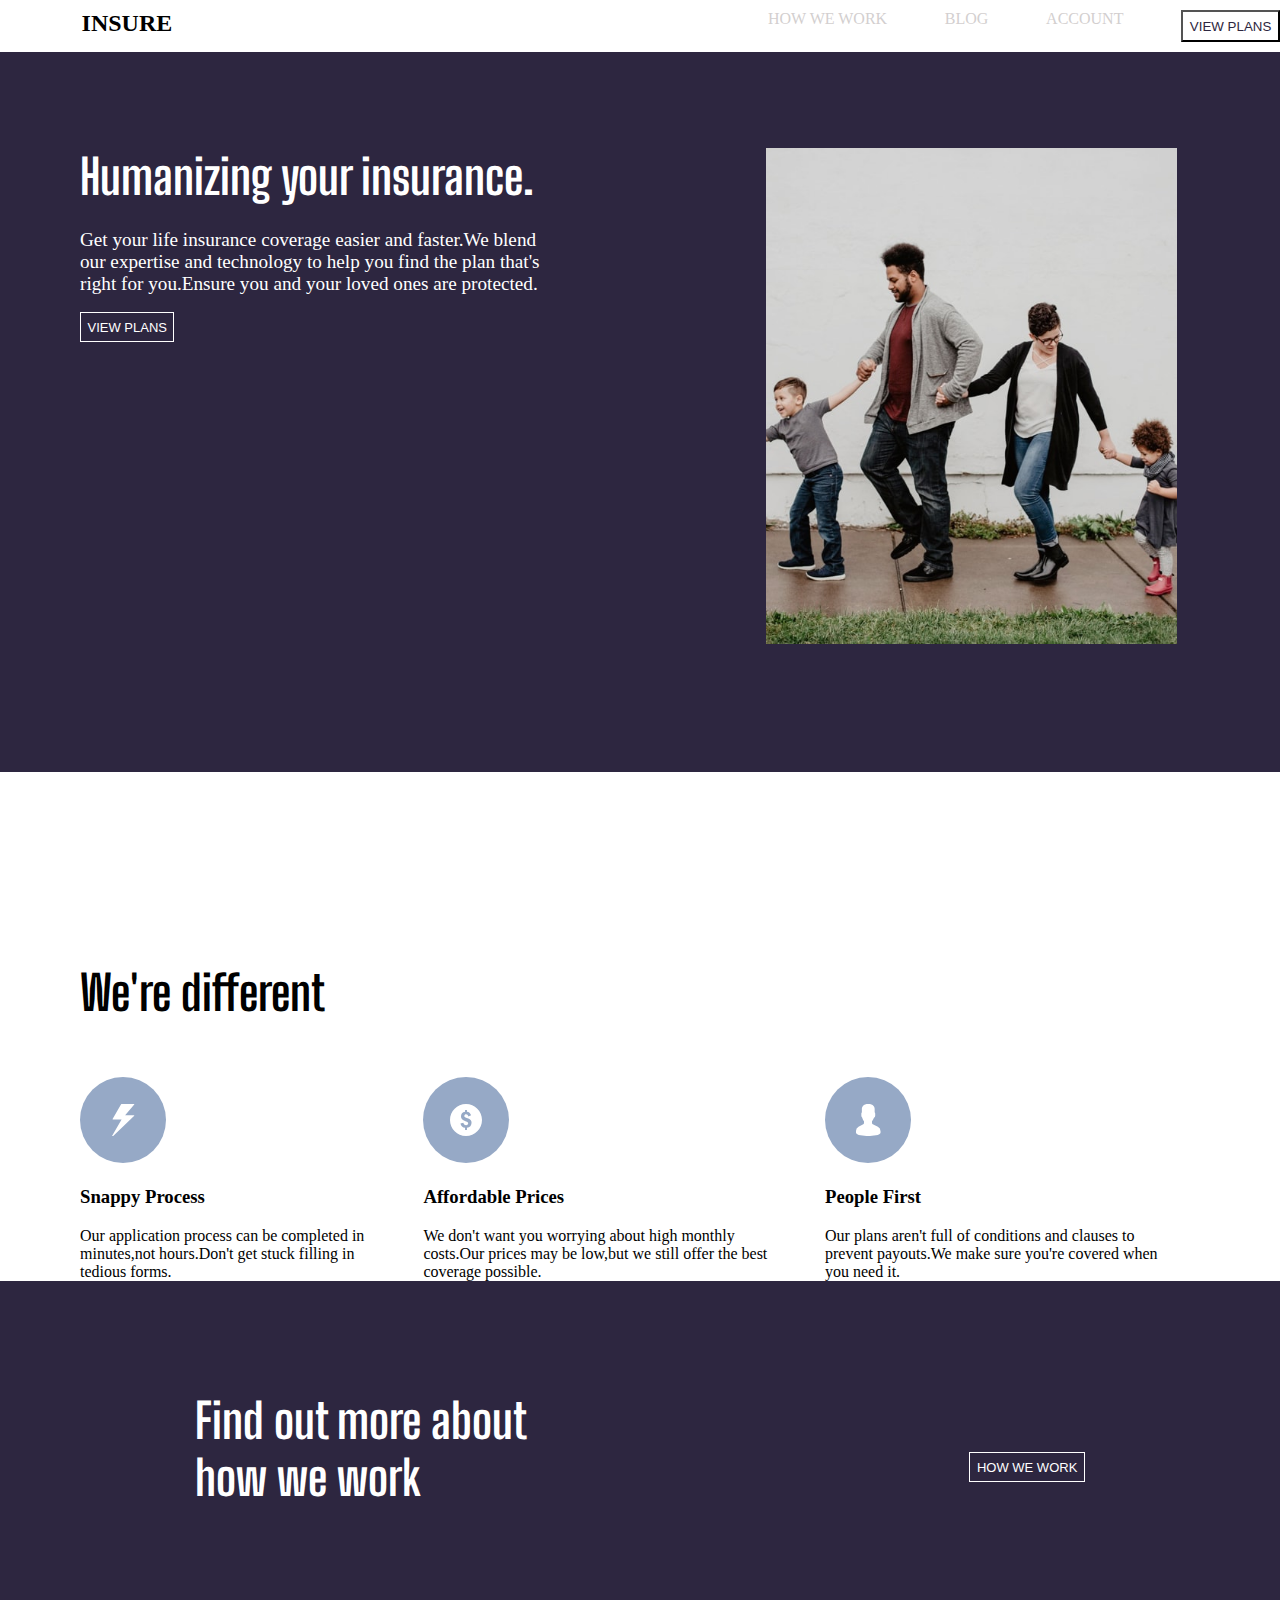
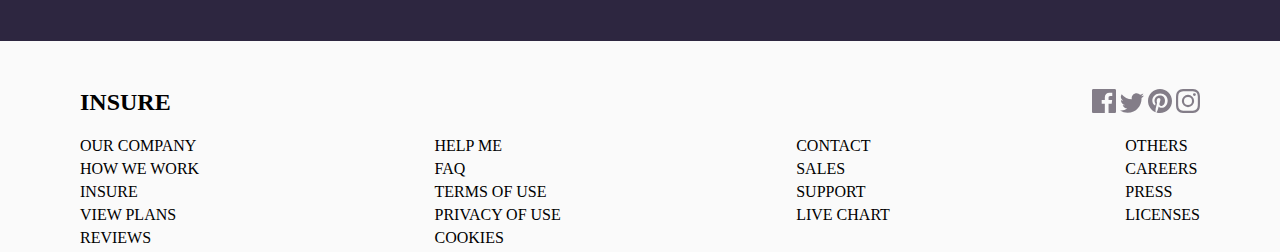
<file: index.html>
<!DOCTYPE html>
<html lang="en">
  <head>
    <meta charset="UTF-8">
    <meta name="viewport" content="width=device-width, initial-scale=1.0">
    <link rel="icon" type="image/png" sizes="32x32" href="./images/favicon-32x32.png">
    <link rel="stylesheet" href="https://fonts.googleapis.com/css?family=Sofia">
    <link rel="stylesheet" href="./src/style.css">
    
  </head>
    <body>
      <div id="header">
      
          <h2>
              INSURE
          </h2>
      <ul id="tab">

           <li class="p"><a href=""> HOW WE WORK</a> </li>
           <li class="p"><a href=""> BLOG </a></li>
           <li class="p"><a href=""> ACCOUNT </a></li>
           <button class="navbtn"> VIEW PLANS </button>
      </ul>
   </div> 
    <main>
           <div id="intro-text">
               <h1>Humanizing your insurance.</h1>
                <h5>Get your life insurance coverage easier and faster.We blend our expertise and technology to help you find the plan that's right for you.Ensure you and your loved ones are protected.</h5>
  
                <button class="btn">VIEW PLANS</button>
           </div> 
             <div id="banner">
                <img class="for image" src="./images/image-intro-desktop.jpg" alt=""/>
             </div>
    </main>
      <section class="different">
         <h1>
           We're different
         </h1>
      <div id="mid-section">
          <div>
              <img src="./images/icon-snappy-process.svg" alt=""/>
                 <h3>
                    Snappy Process
                 </h3>
                    <p>
                       Our application process can be completed in minutes,not hours.Don't get stuck filling in tedious forms.
                   </p>
          </div>

          <div>
              <img src="./images/icon-affordable-prices.svg" alt=""/>
                  <h3>
                     Affordable Prices
                  </h3>
                     <p>
                         We don't want you worrying about high monthly costs.Our prices may be low,but we still offer the best coverage possible.
                     </p>
          </div>

          <div>
              <img src="./images/icon-people-first.svg" alt=""/>
                  <h3>
                    People First
                  </h3>
                     <p>
                        Our plans aren't full of conditions and clauses to prevent payouts.We make sure you're covered when you need it.
                     </p>
          </div>           
       </div>
      </section>
      <section class="find-out">
              <h1>
                 Find out more about how we work
              </h1>
          <div>
              <button class="btn">
                    HOW WE WORK
              </button>
          </div>
        </section>
        <footer>        
          <div id="starter">
              <h2>
                  INSURE
              </h2>
          <div class="icons">
              <img src="./images/icon-facebook.svg" alt=""/>
              <img src="./images/icon-twitter.svg" alt=""/>
              <img src="./images/icon-pinterest.svg" alt=""/>
              <img src="./images/icon-instagram.svg" alt=""/>
        </div>
      </div>
      <div id="end">
          <div>
              <p>OUR COMPANY</p>
                 <ul>
                     <li> HOW WE WORK </li>
                     <li> INSURE </li>
                     <li> VIEW PLANS </li>
                     <li> REVIEWS </li>
                  </ul>
          </div> 
          <div>
            <p>HELP ME</p>
               <ul>
                   <li> FAQ </li>
                   <li> TERMS OF USE </li>
                   <li> PRIVACY OF USE </li>
                   <li> COOKIES </li>
                </ul>
        </div> 
        <div>
          <p>CONTACT</p>
             <ul>
                 <li>SALES </li>
                 <li> SUPPORT</li>
                 <li> LIVE CHART </li>
              </ul>
        </div>
        <div>
          <p>OTHERS</p>
             <ul>
                 <li> CAREERS </li>
                 <li> PRESS </li>
                 <li> LICENSES</li>
              </ul>
      </div>          
      </div>
    </footer>
  </body>
</html>
</file>
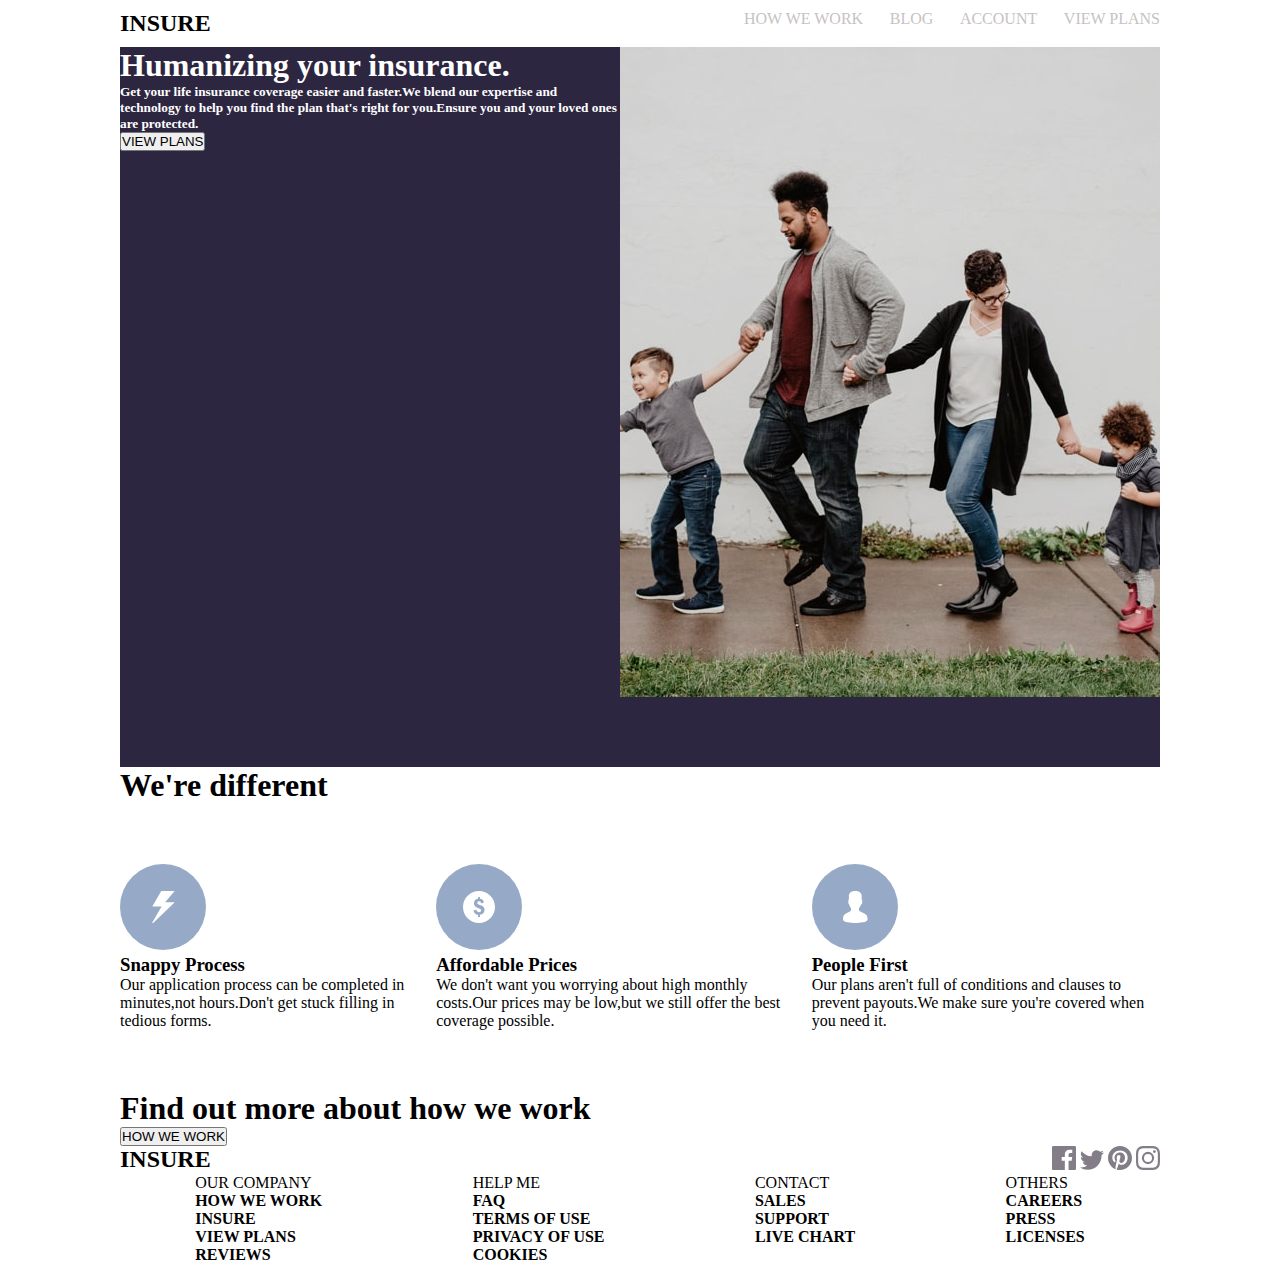
<file: insure-landing-page/index.html>
<!DOCTYPE html>
<html lang="en">
  <head>
    <meta charset="UTF-8">
    <meta name="viewport" content="width=device-width, initial-scale=1.>

    <link rel="icon" type="image/png" sizes="32x32" href="./images/favicon-32x32.png">
    <link rel="stylesheet" href="./src/style.css">
    
  </head>
    <body>
      <div id="header">
          <!-- <ul>
              <li id="nav1">Insure</li>
              <li>How we work</li>
              <li>Blog</li>
              <li>Account</li>
              <li id="nav2">View Plans</li>
            </ul>
        </div> -->
        <!-- <div>
          <ul id="test">
             <li>Insure</li>
             <li></li>
             <li>menu</li>
             <li>pages</li>
          </ul> -->
      <div>
        <h2>
          INSURE
        </h2>
      </div>
      <div id="tab">
           <p class="p"> HOW WE WORK </p>
           <p class="p"> BLOG </p>
           <p class="p"> ACCOUNT </p>
           <p class="p"> VIEW PLANS </p>
      </div>
   </div> 
    <main>
       <div id="body1"> 
           <div id="body2">
               <h1>Humanizing your insurance.</h1>
                <h5>Get your life insurance coverage easier and faster.We blend our expertise and technology to help you find the plan that's right for you.Ensure you and your loved ones are protected.</h5>
  
                <button>VIEW PLANS</button>
           </div> 
           <div id="body3">
            <img class="for image" src="./images/image-intro-desktop.jpg" alt=""/>
           </div>
       </div>
    </main>
      <div>
         <h1>
           We're different
         </h1>
      </div>
      <div id="image">

          <div>
              <img src="./images/icon-snappy-process.svg" alt=""/>
                 <h3>
                    Snappy Process
                 </h3>
                    <p>
                       Our application process can be completed in minutes,not hours.Don't get stuck filling in tedious forms.
                   </p>
          </div>

          <div>
              <img src="./images/icon-affordable-prices.svg" alt=""/>
                  <h3>
                     Affordable Prices
                  </h3>
                     <p>
                         We don't want you worrying about high monthly costs.Our prices may be low,but we still offer the best coverage possible.
                     </p>
          </div>

          <div>
              <img src="./images/icon-people-first.svg" alt=""/>
                  <h3>
                    People First
                  </h3>
                     <p>
                        Our plans aren't full of conditions and clauses to prevent payouts.We make sure you're covered when you need it.
                     </p>
          </div>           
       </div>
      <div>
          <div>
              <h1>
                 Find out more about how we work
              </h1>
          </div>
          <div>
              <button>
                    HOW WE WORK
              </button>
          </div>
      </div>
      <div id="starter">
          <div>
              <h2>
                  INSURE
              </h2>
          </div>
          <div>
              <img src="./images/icon-facebook.svg" alt=""/>
              <img src="./images/icon-twitter.svg" alt=""/>
              <img src="./images/icon-pinterest.svg" alt=""/>
              <img src="./images/icon-instagram.svg" alt=""/>
        </div>
      </div>
      <div id="end">
          <div>
              <p>OUR COMPANY</p>
                 <ul>
                     <li><h4> HOW WE WORK</h4></li>
                     <li><h4> INSURE </h4></li>
                     <li><h4> VIEW PLANS </h4></li>
                     <li><h4> REVIEWS </h4></li>
                  </ul>
          </div> 
          <div>
            <p>HELP ME</p>
               <ul>
                   <li><h4> FAQ</h4></li>
                   <li><h4> TERMS OF USE </h4></li>
                   <li><h4> PRIVACY OF USE </h4></li>
                   <li><h4> COOKIES </h4></li>
                </ul>
        </div> 
        <div>
          <p>CONTACT</p>
             <ul>
                 <li><h4> SALES </h4></li>
                 <li><h4> SUPPORT </h4></li>
                 <li><h4> LIVE CHART </h4></li>
              </ul>
        </div>
        <div>
          <p>OTHERS</p>
             <ul>
                 <li><h4> CAREERS</h4></li>
                 <li><h4> PRESS </h4></li>
                 <li><h4> LICENSES</h4></li>
              </ul>
      </div>          
      </div>
  </body>
</html>
</file>
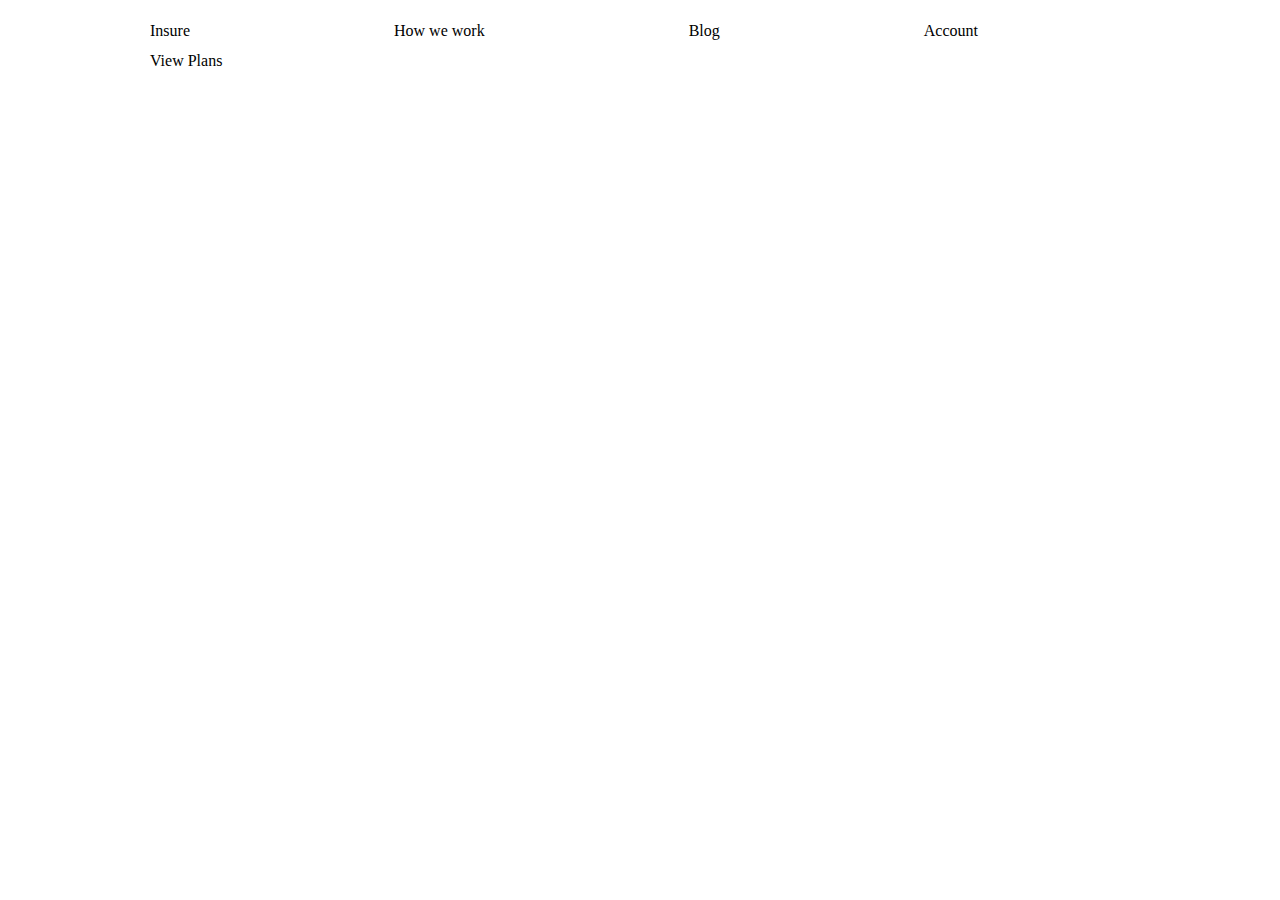
<file: insure-landing-page/nav bar menu.html>
<!DOCTYPE html>
  <head>
	  <style>
		li {
			float: left;
			display: block;
			padding: 6px 102px;
			text-decoration: none;
			text-align:center;
			}
        Nav1{

        }
        Nav2{
            
        }
	  </style>
    
  </head>
    <body>   
        <div>
            <ul>
                <li id="nav1">Insure</li>
                <li>How we work</li>
                <li>Blog</li>
                <li>Account</li>
                <li id="nav2">View Plans</li>
            </ul>
        </div>    
    </body>
</html>
</file>
<file: src/style.css>
@import url('https://fonts.googleapis.com/css2?family=Big+Shoulders+Display:wght@600&display=swap');
*{
    padding: 0;
    margin: 0;
    box-sizing: border-box;
}
#header{
    display:flex;
    justify-content: space-between;
    margin: 10px 0;
}
#header h2{
     padding-left: 3.4em ;
} 
#tab{
    display: flex;
    justify-content: space-between;
    width: 40%;
    color: rgb(199, 194, 194);
}
#tab li{
    list-style: none;
}
.navbtn{
    background-color: white;
    color:hsl(256, 26%, 20%);
    padding: 0.5em;
}
.navbtn:hover {
    background-color:hsl(256, 26%, 20%) ;
    color: white;
    cursor: pointer;
    transition: 1s ease;
}
a{
    text-decoration: none;
    color:hsl(0, 5%, 82%) ;
}
a:hover{
    color:black;
    cursor: pointer;
    font-weight: 700;
    transition: 2s ease;
}
main{
     background-color:rgb(45,38,64);
     height: 80vh;
     display: flex;
     color: white;
     padding-top: 6em;
     padding-left: 5em;
}
#intro-text{
     display: flex;
     flex-direction: column;
     align-items: flex-start;
     /* height: 70%; */
     width: 60%;
}
h1{
    font-size: 3rem;
    margin-bottom: 0.5em;
    font-weight: 700;
    font-family: 'Big Shoulders Display', cursive;
}
h5{
    width: 70%;
    font-size: 1.2rem;
    font-weight: lighter;
    margin-bottom: 0.2em;
}
#banner img{
     width: 80%;
  
}
.btn{
    background-color: inherit;
    color:white;
    padding: 0.5em;
    font-size: small;
    margin-top: 1em;
    border: 1px groove white;
}
.btn:hover{
    cursor: pointer;
    transition: 2s ease;
    background-color: white;
    color:rgb(45,38,64)  ;
    
    
}
.different{
    padding-top: 12em;
    padding-left: 5em;
}
#mid-section{
    display: flex;
    margin-right: 5em;
}
#mid-section div{
    margin: 2em 2em 0 0;
}
#mid-section h3{
    margin: 1em 0 1em 0;
}
.find-out{
    display: flex;
    background-color:rgb(45,38,64) ;
    justify-content: space-around;
    height: 40vh;
    color: white;
    /* margin: 5em 5em; */
    align-items: center;   
}
.find-out h1{
    width:30%;
}
.find-out .icons {
    display: flex;
    justify-content: space-between;
}
footer{
    background-color: hsl(0, 0%, 98%);
    padding: 3em 5em 0 5em;
}
footer li{
    list-style: none;
    margin: 5px 0 5px 0;
}
 footer img:hover{
    cursor: pointer;
}
footer #starter{
    display: flex;
    justify-content: space-between;
    margin-bottom: 15px;
}
#end{
    display:flex;
    justify-content: space-between;
    margin-top: 20px;
}
#end li:hover{
    text-decoration: underline;
    cursor: pointer;
    font-weight: bold;
}


@media(max-width:768px){
 #header{   
    flex-direction: row;
    width: 80vw;
}
main{
    padding: 0;
    flex-direction: column-reverse;
    height: auto;
    text-align: center;
    width: 80vw;
}
#banner{
    margin: 0;
    padding: 0;
}
#banner img{
    width: 50vw; 
}
#intro-text{
    width: 100%;
    height: 40vw;
    align-items: center;
    padding: 1em;
}
h1{
    text-align: center;
}
h5{
    width: 100%;
}
.different{
    padding: 0;
    text-align: center;
}
#mid-section{
    margin: 0;
    flex-direction: column-reverse;
    justify-content: center;
    align-content: space-between;
    width: 60vw;
}
#mid-section div{
    margin:0;
}
.find-out{
    margin: 0;
    flex-direction: column;
    width: 60vw;
}
.find-out h1{
    width: 100%;
}
footer{
    width: 80vw;
}
footer #starter{
    flex-direction:column ;
}
footer #end{
    flex-direction: column;
}

}
</file>
<file: insure-landing-page/src/style.css>
*{
    padding: 0;
    margin: 0;
}
#header{
    display:flex;
    justify-content: space-between;
    margin: 10px 0;
}
#tab{
    display: flex;
    justify-content: space-between;
    width: 40%;
    color: rgb(199, 194, 194);
}
p:hover {
    color: black;
    cursor: pointer;
}
body{
    padding: 0 7.5rem ;
}
#body1
{
display: flex;
justify-content: space-around;
width: 100%;
background-color:hsl(256, 26%, 20%);
color: white;
height: 80vh;
}
#body2{
 /* flex: 0.45; */
}
#body3{
    /* flex: o.45; */
  
}
#for image{
    width:70%;
}
#image{ 
      display: flex;
     padding: 30px 0;
     margin: 30px 0;
     
} 
#end{
    display: flex;
    justify-content: space-around;
    
}
li{
    list-style: none;
}
#starter{
    display: flex;
    justify-content: space-between;
}
</file>
